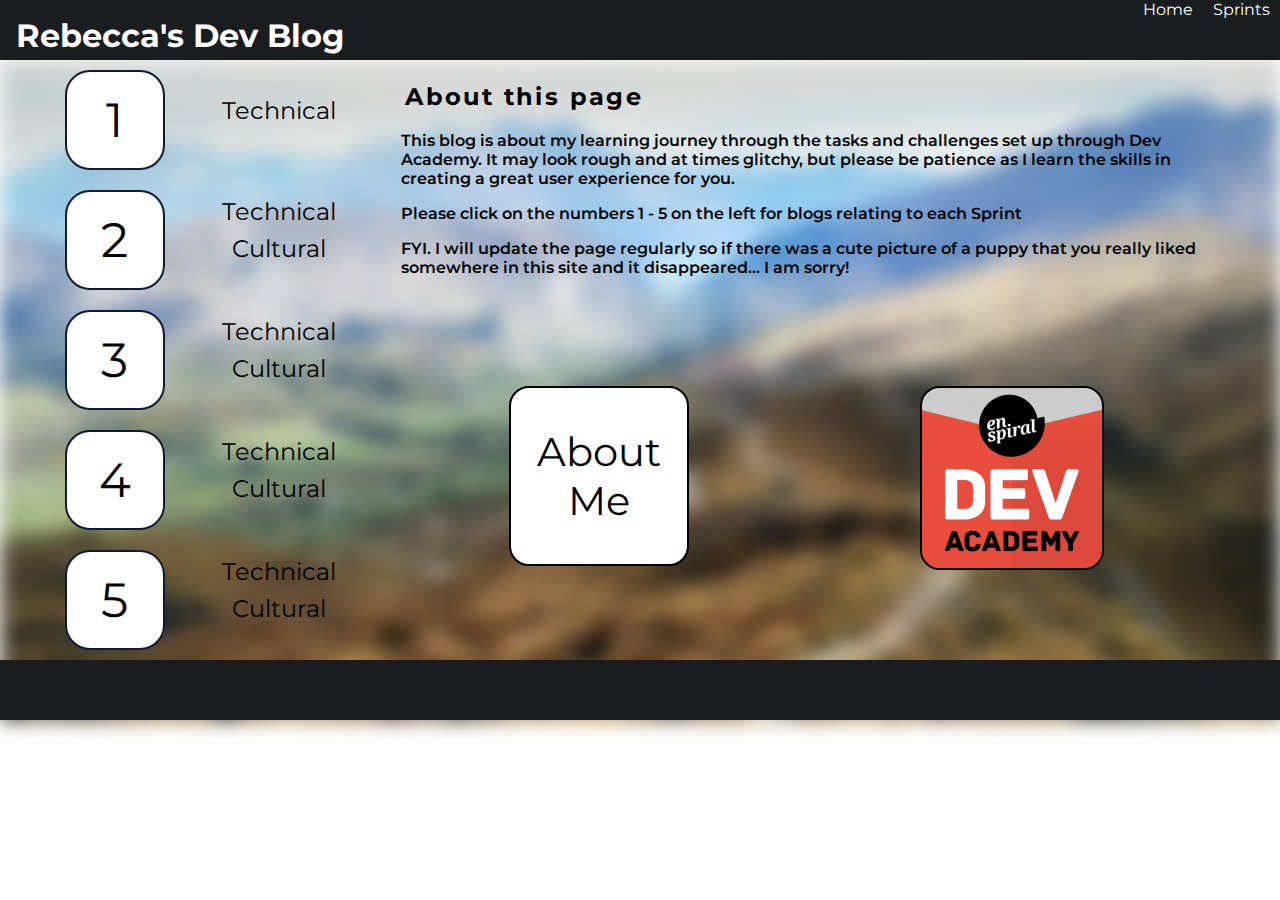
<file: index.html>
<!DOCTYPE html>
    <html lang="en">
<head>
    <link rel="stylesheet" type="text/css" href="styles/main.css">
    <link href="https://fonts.googleapis.com/css?family=Montserrat:300,400" rel="stylesheet">
    <title>My blog</title>
</head>
<body>
    
    <header class="homepage header-image"> 
        <h1 class="heading-title">Rebecca's Dev Blog</h1>
        <nav>
            <ul>
                <li><a href="index.html">Home</a></li>
                <li><a href="sprintpage.html">Sprints</a></li>
            </ul>
        </nav>
    </header>
    <div class="homepage-background"></div> 
    <aside>
            <div class="sprintpage-sprints">
                <div class="sprint-box">1</div>
                <div>
                    <ul class="sprint-list">
                        <li><a target="blank" href="sprint1-technical.html">Technical</a></li>
                    </ul>
                </div>
            </div>
            <div class="sprintpage-sprints">
                <div class="sprint-box">2</div>
                <div>
                    <ul class="sprint-list">
                        <li><a target="blank" href="sprint2-technical.html">Technical</a></li>
                        <li><a target="blank" href="sprint2-cultural.html">Cultural</a></li>
                    </ul>
                </div>
            </div>
            <div class="sprintpage-sprints">
                <div class="sprint-box">3</div>
                <div>
                    <ul class="sprint-list">
                        <li><a target="blank" href="sprint3-technical.html">Technical</a></li>
                        <li><a target="blank" href="sprint3-cultural.html">Cultural</a></li>
                    </ul>
                </div>
            </div>
            <div class="sprintpage-sprints">
                <div class="sprint-box">4</div>
                <div>
                    <ul class="sprint-list">
                        <li><a target="blank" href="sprint4-technical.html">Technical</a></li>
                        <li><a target="blank" href="sprint4-cultural.html">Cultural</a></li>
                    </ul>
                </div>
            </div> 
               
            <div class="sprintpage-sprints">
                <div class="sprint-box"> 5 </div>
                <div>
                    <ul class="sprint-list">
                        <li><a target="blank" href="sprint5-minesweeper.html">Technical</a></li>
                        <li><a target="blank" href="sprint5-cultural.html">Cultural</a></li>
                    </ul>
                </div>
            </div>
        </aside>

    <main>
        <div>
            <h2>About this page</h2>
            <p>
                This blog is about my learning journey through the tasks and challenges set up through <a target="blank" class="dev-link" href="https://devacademy.co.nz/">Dev Academy.</a> It may look rough and at times glitchy, but please be patience as I learn the skills in creating a great user experience for you.  
            </p>
            <p>
                Please click on the numbers 1 - 5 on the left for blogs relating to each Sprint
            </p>
            <p>
                FYI. I will update the page regularly so if there was a cute picture of a puppy that you really liked somewhere in this site and it disappeared... I am sorry!
            </p>
        </div>
    </main> 
    
    <div class="content">
        <div class="about-box box-links">
            <a href="about.html">About Me</a>
        </div>
        <div class="box-links"> 
            <a target="blank" href="https://devacademy.co.nz/">
                <img class="dev-box" src="images/EDA-square.png" alt="Dev Academy">
            </a>  
        </div>
    </div>

</body>
<footer>


</footer>
</html>
</file>
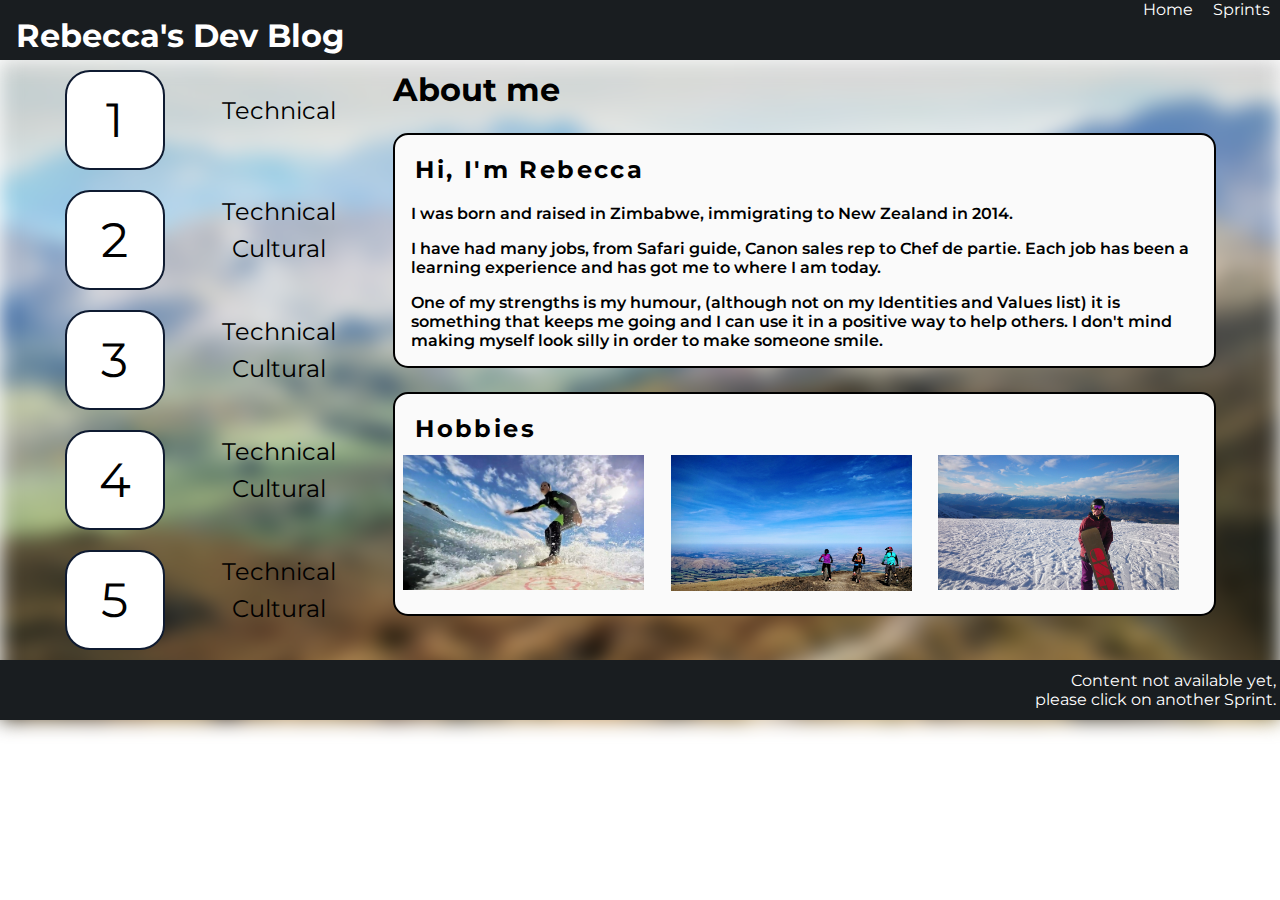
<file: about.html>
<!DOCTYPE html>
    <html lang="en">
<head>
    <link rel="stylesheet" type="text/css" href="styles/main.css">
    <link href="https://fonts.googleapis.com/css?family=Montserrat:300,400" rel="stylesheet">
    <title>My blog</title>
</head>
<body>
    
    <header class="aboutpage header-image"> 
        <h1 class="heading-title">Rebecca's Dev Blog</h1>
        <nav>
            <ul>
                <li><a href="index.html">Home</a></li>
                <li><a href="sprintpage.html">Sprints</a></li>
            </ul>
        </nav>
    </header>
    <div class="homepage-background"></div>

    <aside>
            <div class="sprintpage-sprints">
                <div class="sprint-box">1</div>
                <div>
                    <ul class="sprint-list">
                        <li><a target="blank" href="sprint1-technical.html">Technical</a></li>
                    </ul>
                </div>
            </div>
            <div class="sprintpage-sprints">
                <div class="sprint-box">2</div>
                <div>
                    <ul class="sprint-list">
                        <li><a target="blank" href="sprint2-technical.html">Technical</a></li>
                        <li><a target="blank" href="sprint2-cultural.html">Cultural</a></li>
                    </ul>
                </div>
            </div>
            <div class="sprintpage-sprints">
                <div class="sprint-box">3</div>
                <div>
                    <ul class="sprint-list">
                        <li><a target="blank" href="sprintpage.html">Technical</a></li>
                        <li><a target="blank" href="sprintpage.html">Cultural</a></li>
                    </ul>
                </div>
            </div>
            <div class="sprintpage-sprints">
                <div class="sprint-box">4</div>
                <div>
                    <ul class="sprint-list">
                        <li><a target="blank" href="sprintpage.html">Technical</a></li>
                        <li><a target="blank" href="sprintpage.html">Cultural</a></li>
                    </ul>
                </div>
            </div>    
                <div class="sprintpage-sprints">
                <div class="sprint-box">5 </div>
                <div>
                    <ul class="sprint-list">
                        <li><a target="blank" href="sprintpage.html">Technical</a></li>
                        <li><a target="blank" href="sprintpage.html">Cultural</a></li>
                    </ul>
                </div>
            </div>
        </aside>
        <main>
            <h1>About me</h1>
            <div class="topic">
                <h2>Hi, I'm Rebecca</h2>

                <p> I was born and raised in Zimbabwe, immigrating to New Zealand in 2014.</p>
                <p>I have had many jobs, from Safari guide, Canon sales rep to Chef de partie.  Each job has been a learning experience and has got me to where I am today.</p>
                <p>One of my strengths is my humour, (although not on my Identities and Values list) it is something that keeps me going and I can use it in a positive way to help others.  I don't mind making myself look silly in order to make someone smile.</p>
            </div>
            <div class="topic">
                <h2>Hobbies</h2>
                <div class="hobbies">
                    <div class="box1 overlay-container">
                        <img class="overlay-image" src="images/GOPR3959.MP4_snapshot_00.35_[2017.02.05_17.23.55]-01.jpg" alt="surfing">
                        <div class="overlay">
                            <div class="overlay-text">I love surfing. <br> Everytime I'm out in the waves it feels like a holiday.  </div>
                        </div>
                    </div>
                    <div class="box2 overlay-container">
                            <img class="overlay-image" src="images/IMG_20170304_162346_3.jpg" alt="Biking">
                            <div class="overlay">
                                <div class="overlay-text">Downhill mountainbiking is an adrenalin rush. <br> It requires mastering certain skills with perseverance and mental clarity.  </div>
                            </div>
                    </div>
                    <div class=" box3 overlay-container">
                            <img class="overlay-image" src="images/DSC_0031.JPG" alt="Snowboarding">
                            <div class="overlay">
                                <div class="overlay-text">I'm new to snow and snowboarding <br> but I enjoy learning the sport and having fun up there.  </div>
                            </div>
                            
                    </div>
            </div>
            </div>
            
            
        </main>
</body>
<footer class="sprint-footer">
    <p>Content not available yet, <br> please click on another Sprint.</p>
</footer>
</html>
</file>
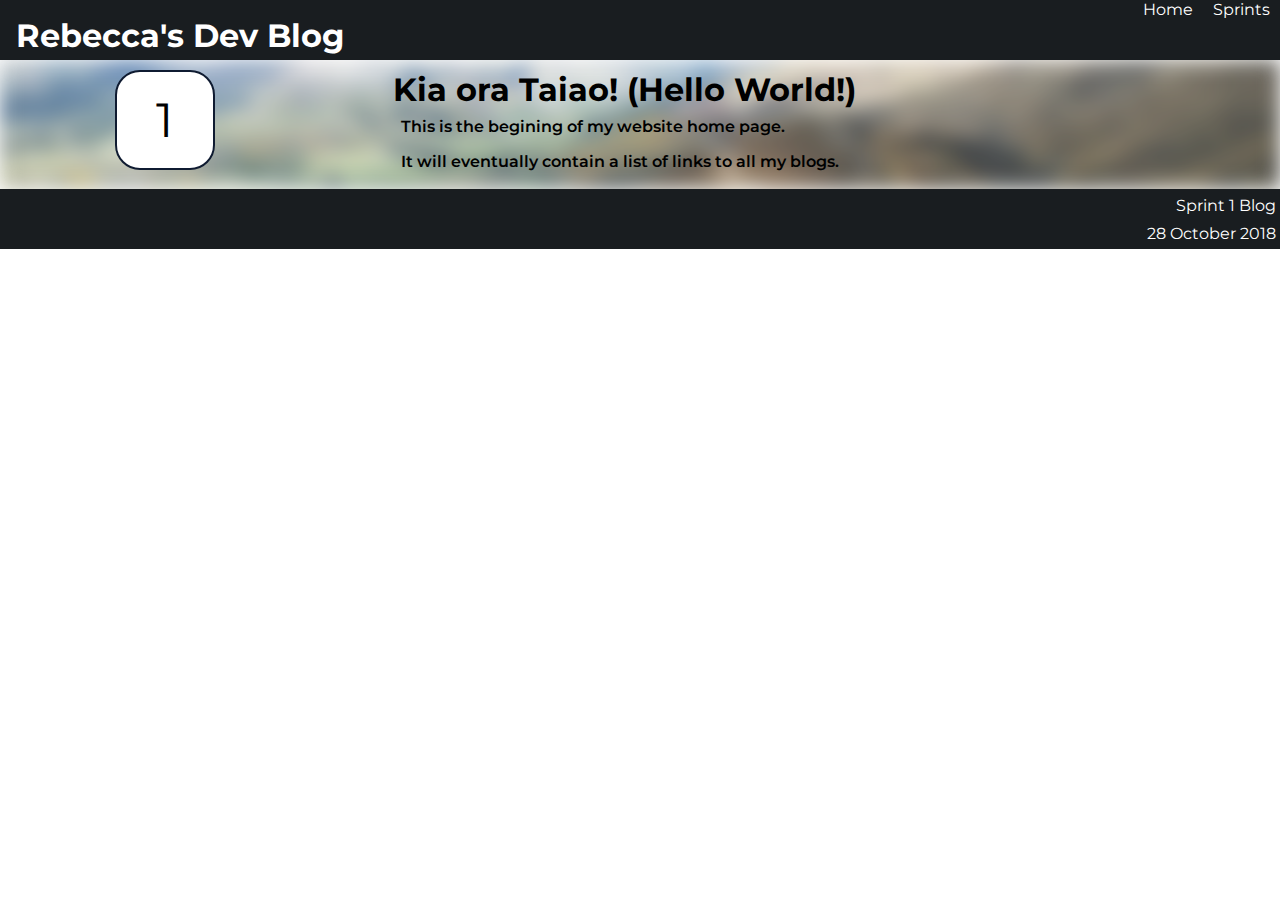
<file: sprint1-technical.html>
<!DOCTYPE html>
    <html lang="en">
<head>
    <link rel="stylesheet" type="text/css" href="styles/main.css">
    <link href="https://fonts.googleapis.com/css?family=Montserrat:300,400" rel="stylesheet">
    <title>My blog</title>
</head>
    <body>
        <header class ="homepage header-image"> 
            <h1 class="heading-title">Rebecca's Dev Blog</h1>
            <nav>
                <ul>
                    <li><a href="index.html">Home</a></li>
                    <li><a href="sprintpage.html">Sprints</a></li>
                </ul>
            </nav>
        </header>

        <div class="sprint-background"></div>

        <aside>
                <div class="sprint-box box-1"> <a target="blank" href="sprint1-technical.html">1</a> </div>
        </aside>

        <main>    
            
                <h1>Kia ora Taiao! (Hello World!)</h1> 
                <p> This is the begining of my website home page.</p>
                <p> It will eventually contain a list of links to all my blogs. </p>

        </main>
    
    <!-- this is a comment. -->

</body>
<footer class="sprint-footer">
        <p>Sprint 1 Blog</p>
        <p>28 October 2018 </p>
</footer>
</html>
</file>
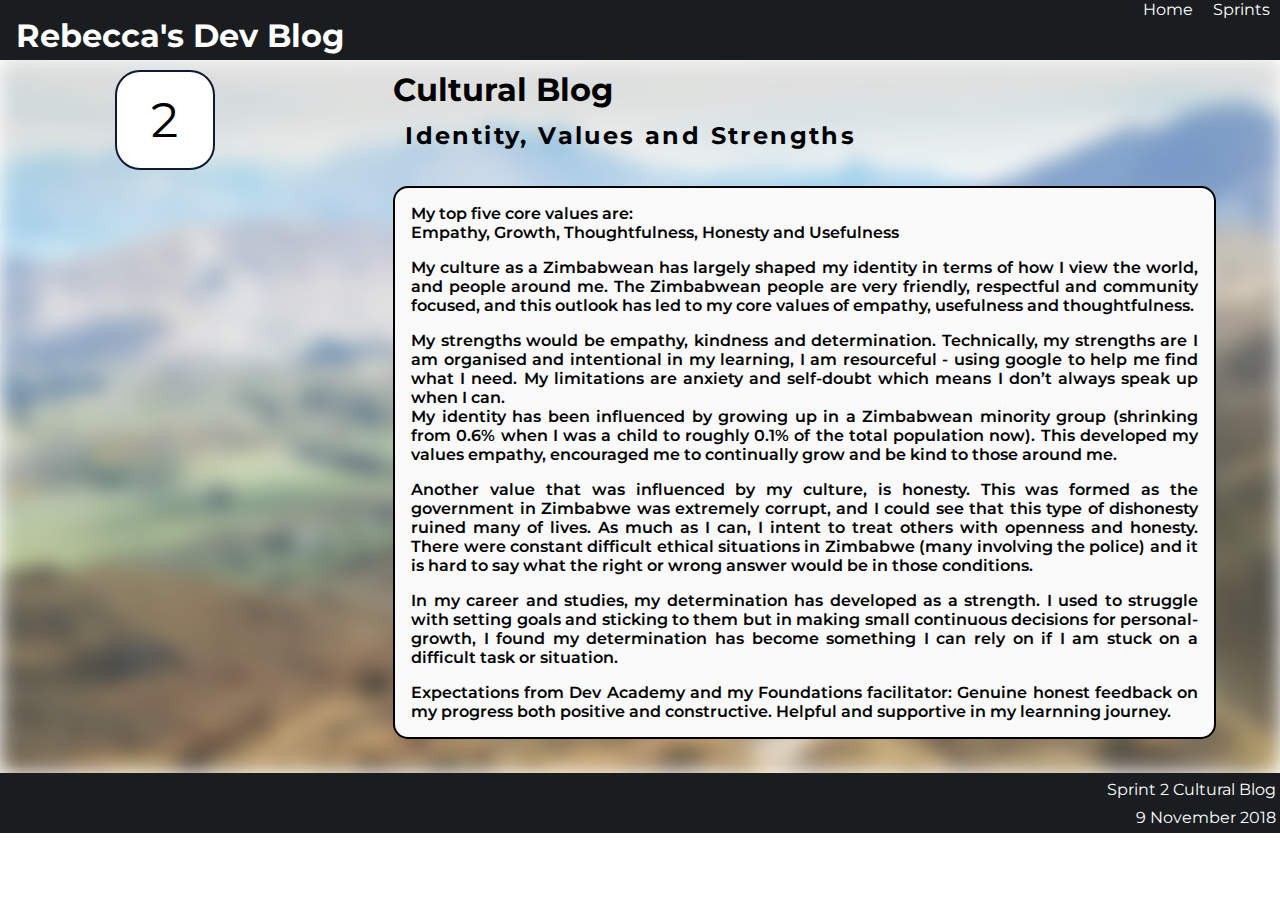
<file: sprint2-cultural.html>
<!DOCTYPE html>
    <html lang="en">
<head>
    <link rel="stylesheet" type="text/css" href="styles/main.css">
    <link href="https://fonts.googleapis.com/css?family=Montserrat:300,400" rel="stylesheet">
    <title>My blog</title>
</head>
<body>
    
    <header class="homepage header-image"> 
        <h1 class="heading-title">Rebecca's Dev Blog</h1>
        <nav>
            <ul>
                <li><a href="index.html">Home</a></li>
                <li><a href="sprintpage.html">Sprints</a></li>
            </ul>
        </nav>
    </header>
    <div class="sprint-background"></div> 
    <aside>
            <div class="sprint-box"> 2 </div>
    </aside>
    <main class="text-justify">
        <h1>Cultural Blog</h1>
        <h2>Identity, Values and Strengths</h2>
        <div class="topic">
            <p>My top five core values are:<br>
                Empathy, Growth, Thoughtfulness, Honesty and Usefulness</p>
            <p>
                My culture as a Zimbabwean has largely shaped my identity in terms of how I view the world, and people around me.  The Zimbabwean people are very friendly, respectful and community focused, and this outlook has led to my core values of empathy, usefulness and thoughtfulness.</p>
            <p> My strengths would be empathy, kindness and determination. Technically, my strengths are I am organised and intentional in my learning, I am resourceful - using     google to help me find what I need.  My limitations are anxiety and self-doubt which means I don’t always speak up when I can.<br> 
                My identity has been influenced by growing up in a Zimbabwean minority group (shrinking from 0.6% when I was a child to roughly 0.1% of the total population now).  This developed my values empathy, encouraged me to continually grow and be kind to those around me. </p>
            <p>
                Another value that was influenced by my culture, is honesty.  This was formed as the government in Zimbabwe was extremely corrupt, and I could see that this type of dishonesty ruined many of lives.  As much as I can, I intent to treat others with openness and honesty.  There were constant difficult ethical situations in Zimbabwe (many involving the police) and it is hard to say what the right or wrong answer would be in those conditions. </p>
            <p>
                In my career and studies, my determination has developed as a strength.  I used to struggle with setting goals and sticking to them but in making small continuous decisions for personal-growth, I found my determination has become something I can rely on if I am stuck on a difficult task or situation. </p>
            <p>
                Expectations from Dev Academy and my Foundations facilitator: Genuine honest feedback on my progress both positive and constructive.  Helpful and supportive in my learnning journey.</p>
        </div>
    </main>

</body>
<footer class="sprint-footer">
        <p>Sprint 2 Cultural Blog</p>
        <p>9 November 2018 </p>
</footer>
</html>
</file>
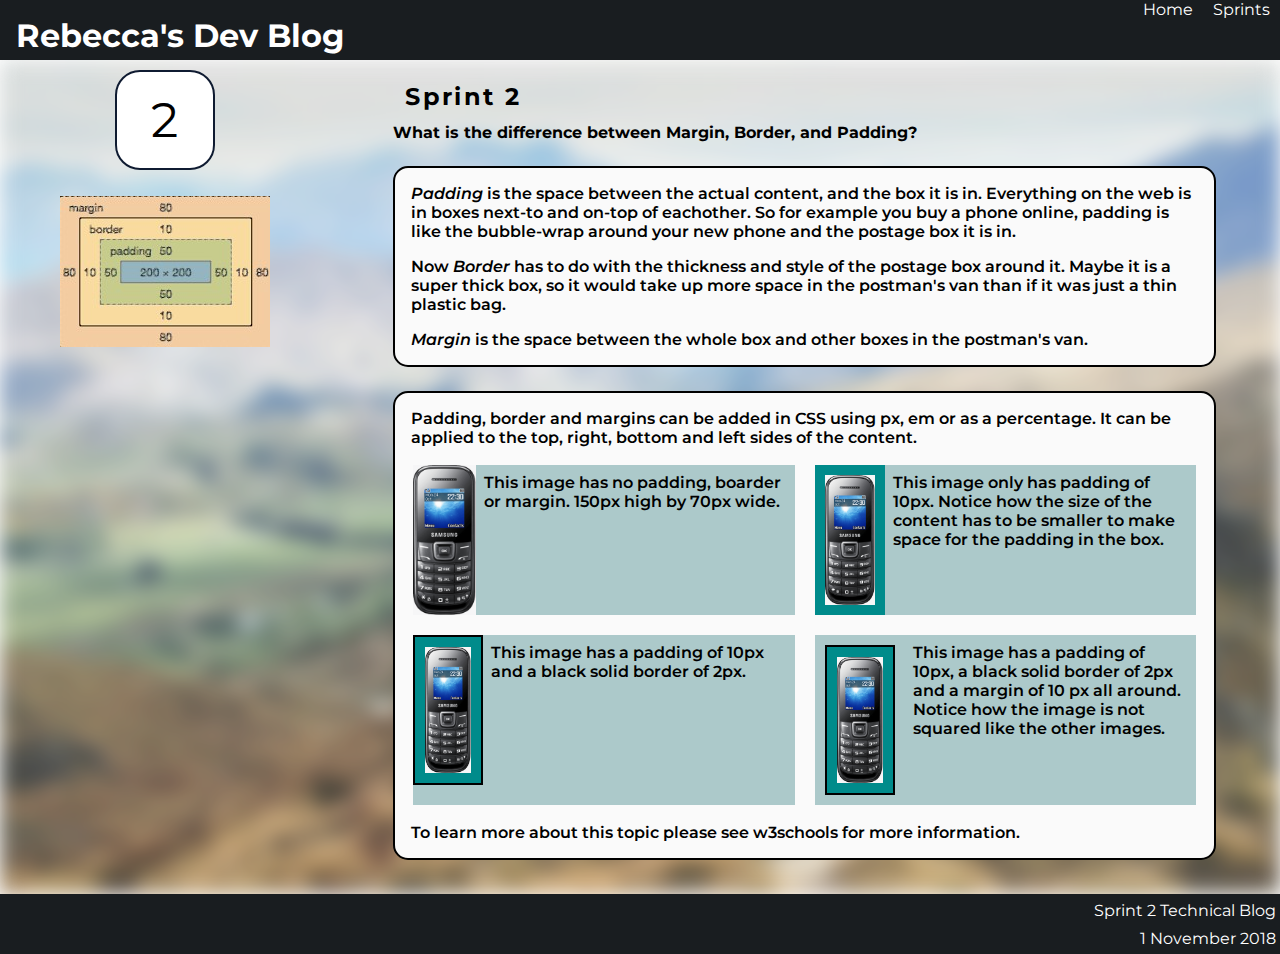
<file: sprint2-technical.html>
<!DOCTYPE html>
    <html lang="en">
<head>
    <link rel="stylesheet" type="text/css" href="styles/main.css">
    <link href="https://fonts.googleapis.com/css?family=Montserrat:300,400" rel="stylesheet">
    <title>My blog</title>
</head>
<body>
    
    <header class="homepage header-image"> 
        <h1 class="heading-title">Rebecca's Dev Blog</h1>
        <nav>
            <ul>
                <li><a href="index.html">Home</a></li>
                <li><a href="sprintpage.html">Sprints</a></li>
            </ul>
        </nav>
    </header>

    <div class="sprint-background"></div>

    <aside>
            <div class="sprint-box "> <a target="blank" href="sprint2-technical.html">2</a> </div>
            <div class="topic-image">
                <img class="margin-img" src="images/margin.jpg" alt="Margin, border, padding image">
            </div>
    </aside>

    <main>
        <h2>Sprint 2</h2>
        <h4>What is the difference between Margin, Border, and Padding?</h4>
    
        <div class="topic">
            <p>
                <i>Padding</i> is the space between the actual content, and the box it is in.  Everything on the web is in boxes next-to and on-top of eachother. So for example you buy a phone online, padding is like the bubble-wrap around your new phone and the postage box it is in.  
            </p>
            <p>
                Now <i>Border</i> has to do with the thickness and style of the postage box around it.  Maybe it is a super thick box, so it would take up more space in the postman's van than if it was just a thin plastic bag.
            </p>
            <p>
                <i>Margin</i> is the space between the whole box and other boxes in the postman's van.
            </p>
        </div>

        <div class="topic">
            <p>
                Padding, border and margins can be added in CSS using px, em or as a percentage.  It can be applied to the top, right, bottom and left sides of the content. 
            </p>
            
            <div class="topic-padding">
                <div class="padding-example">
                    <img class="phone-pic phone-content" src="images/phone.PNG" alt="phone">
                    <p>
                        This image has no padding, boarder or margin.  150px high by 70px wide.
                    </p>
                </div>
                <div class="padding-example">
                    <img class=" phone-pic phone-padding" src="images/phone.PNG" alt="Padding on phone">
                    <p>
                        This image only has padding of 10px. Notice how the size of the content has to be smaller to make space for the padding in the box.
                    </p>
                </div>
            </div>

            <div class="topic-padding">
                <div class="padding-example">
                    <img class="phone-pic phone-border" src="images/phone.PNG" alt="Border on phone">
                    <p>
                        This image has a padding of 10px and a black solid border of 2px. 
                    </p>
                </div> 

                <div class="padding-example">   
                    <img class="phone-pic phone-margin" src="images/phone.PNG" alt="Margin on phone">
                    <p>
                        This image has a padding of 10px, a black solid border of 2px and a margin of 10 px all around. Notice how the image is not squared like the other images.
                    </p>
                </div>
            </div>

            <p>
                To learn more about this topic please see <a target="blank" class="w3schoolslink" href="https://www.w3schools.com/css/css_boxmodel.asp">w3schools</a> for more information.
            </p>
        </div>

        </main> 
    </body>

    <footer class="sprint-footer">
        <p>Sprint 2 Technical Blog</p>
        <p>1 November 2018 </p>
    </footer>
</html>
</file>
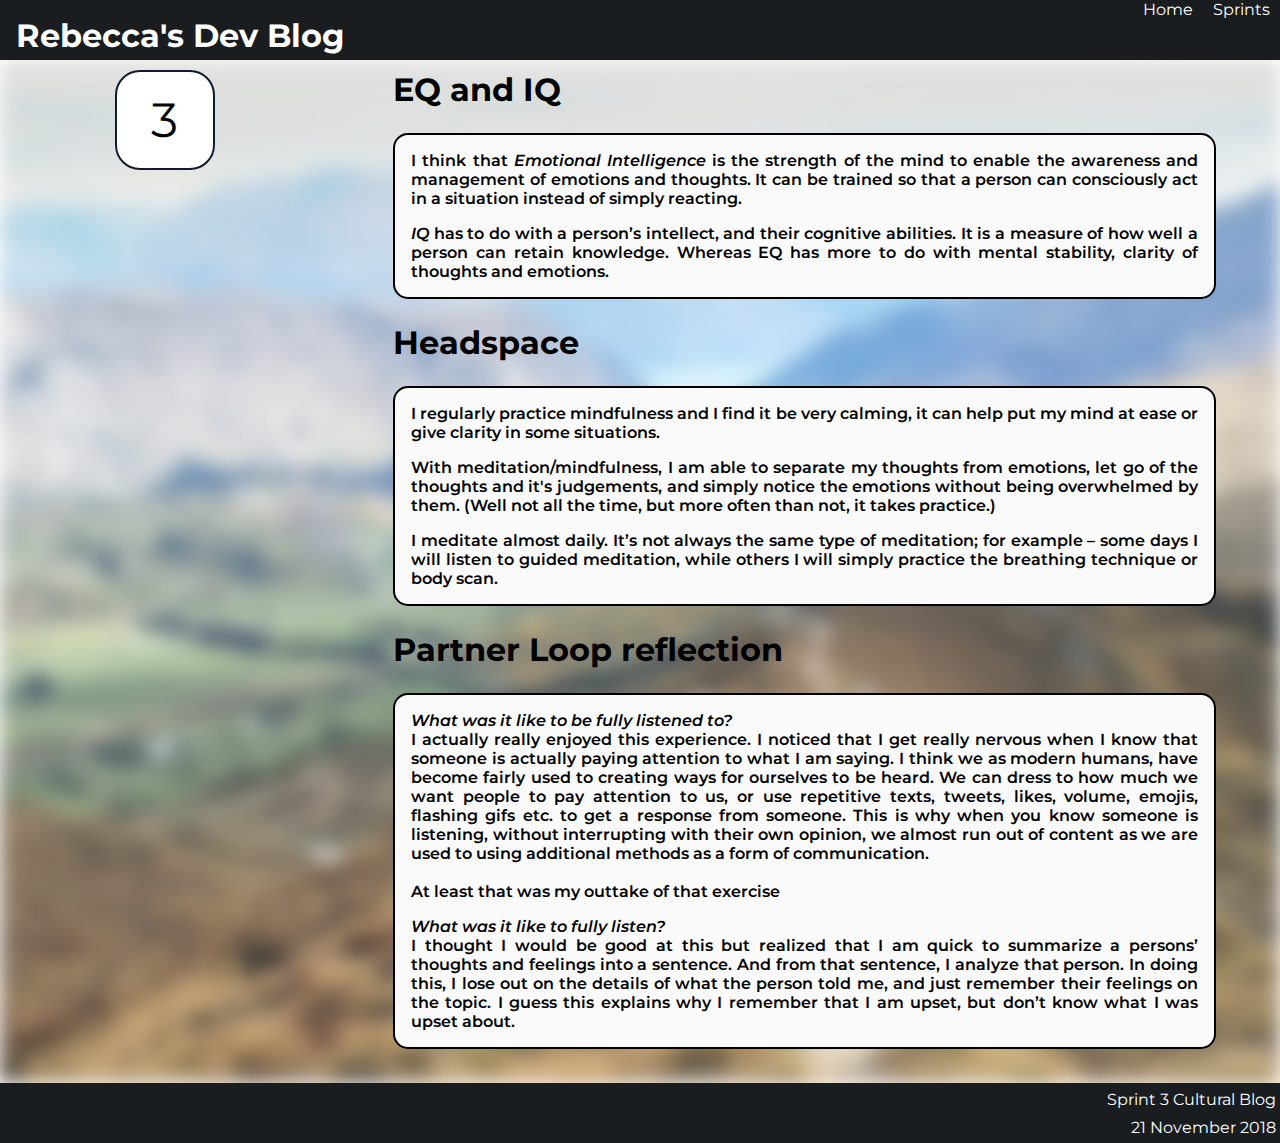
<file: sprint3-cultural.html>
<!DOCTYPE html>
    <html lang="en">
<head>
    <link rel="stylesheet" type="text/css" href="styles/main.css">
    <link href="https://fonts.googleapis.com/css?family=Montserrat:300,400" rel="stylesheet">
    <title>My blog</title>
</head>
<body>
    
    <header class="homepage header-image"> 
        <h1 class="heading-title">Rebecca's Dev Blog</h1>
        <nav>
            <ul>
                <li><a href="index.html">Home</a></li>
                <li><a href="sprintpage.html">Sprints</a></li>
            </ul>
        </nav>
    </header>

    <div class="sprint-background"></div>

    <aside>
        <div class="sprint-box "> 3</div>   
    </aside>

    <main>
        <div>
            <h1>EQ and IQ</h1>
            <div class="topic text-justify">
                <p>
                    I think that <i>Emotional Intelligence</i> is the strength of the mind to enable the awareness and management of emotions and thoughts.  It can be trained so that a person can consciously act in a situation instead of simply reacting. 
                </p>
                <p>
                    <i>IQ</i> has to do with a person’s intellect, and their cognitive abilities.  It is a measure of how well a person can retain knowledge.  Whereas EQ has more to do with mental stability, clarity of thoughts and emotions.  
                </p>
            </div>
        
            <h1>Headspace</h1>
            <div class="topic text-justify">
                <p>
                    I regularly practice mindfulness and I find it be very calming, it can help put my mind at ease or give clarity in some situations. 
                </p>
                <p>
                    With meditation/mindfulness, I am able to separate my thoughts from emotions, let go of the thoughts and it's judgements, and simply notice the emotions without being overwhelmed by them. (Well not all the time, but more often than not, it takes practice.) 
                </p>
                <p>
                    I meditate almost daily.  It’s not always the same type of meditation; for example – some days I will listen to guided meditation, while others I will simply practice the breathing technique or body scan.
                </p>
            </div>

            <h1>Partner Loop reflection</h1>
            <div class="topic text-justify">
                <p>
                    <i>What was it like to be fully listened to?</i> 
                    <br>I actually really enjoyed this experience. I noticed that I get really nervous when I know that someone is actually paying attention to what I am saying. I think we as modern humans, have become fairly used to creating ways for ourselves to be heard.  We can dress to how much we want people to pay attention to us, or use repetitive texts, tweets, likes, volume, emojis, flashing gifs etc. to get a response from someone. This is why when you know someone is listening, without interrupting with their own opinion, we almost run out of content as we are used to using additional methods as a form of communication.  
                    <br>
                    <br>At least that was my outtake of that exercise 
                </p>
                <p>
                    <i>What was it like to fully listen?</i> 
                    <br> I thought I would be good at this but realized that I am quick to summarize a persons’ thoughts and feelings into a sentence. And from that sentence, I analyze that person.  In doing this, I lose out on the details of what the person told me, and just remember their feelings on the topic.  I guess this explains why I remember that I am upset, but don’t know what I was upset about.  
                </p>
            </div>  
        </div>
    </main>

</body>

<footer class="sprint-footer">
    <p>Sprint 3 Cultural Blog</p>
    <p>21 November 2018 </p>
</footer>

</html>
</file>
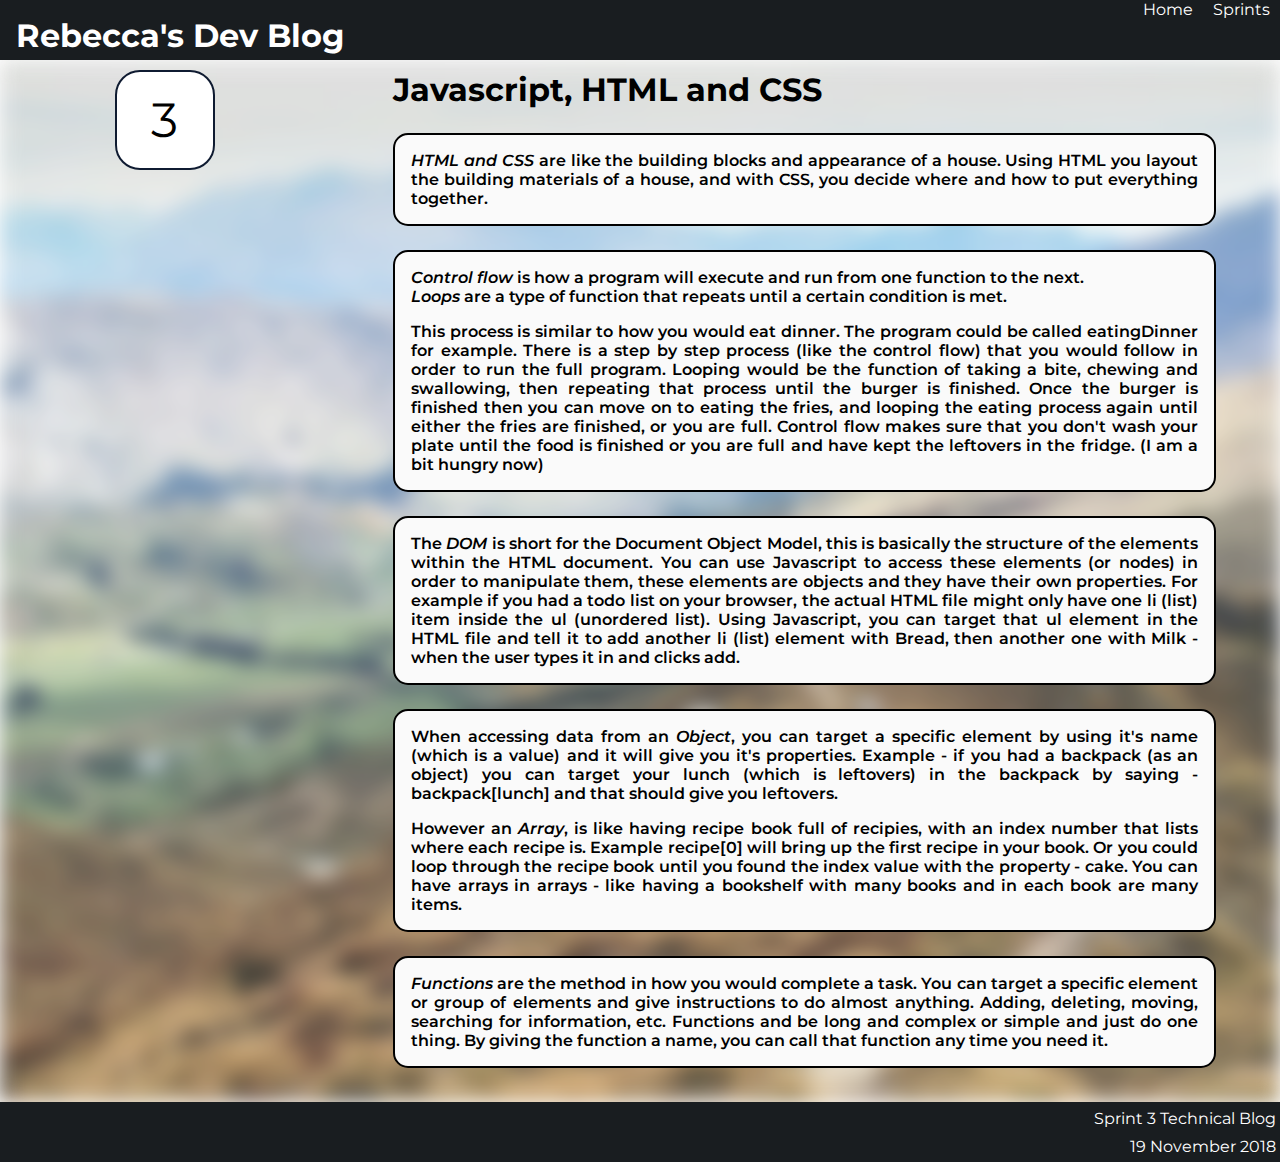
<file: sprint3-technical.html>
<!DOCTYPE html>
    <html lang="en">
<head>
    <link rel="stylesheet" type="text/css" href="styles/main.css">
    <link href="https://fonts.googleapis.com/css?family=Montserrat:300,400" rel="stylesheet">
    <title>My blog</title>
</head>
<body>
    
    <header class="homepage header-image"> 
        <h1 class="heading-title">Rebecca's Dev Blog</h1>
        <nav>
            <ul>
                <li><a href="index.html">Home</a></li>
                <li><a href="sprintpage.html">Sprints</a></li>
            </ul>
        </nav>
    </header>
    
    <div class="sprint-background"></div>
    
    <aside>
        <div class="sprint-box "> 3</div>
    </aside>
    <main>
        <div>
            <h1>Javascript, HTML and CSS</h1>
    
            <div class="topic text-justify">
                <p>
                    <i>HTML and CSS</i> are like the building blocks and appearance of a house.  Using HTML you layout the building materials of a house, and with CSS, you decide where and how to put everything together.
                </p>
            </div>
            <div class="topic text-justify">
                <p>
                    <i>Control flow</i> is how a program will execute and run from one function to the next. 
                    <br> 
                    <i>Loops</i> are a type of function that repeats until a certain condition is met. 
                </p>
                <p>
                    This process is similar to how you would eat dinner.  The program could be called eatingDinner for example.  There is a step by step process (like the control flow) that you would follow in order to run the full program.  Looping would be the function of taking a bite, chewing and swallowing, then repeating that process until the burger is finished.  Once the burger is finished then you can move on to eating the fries, and looping the eating process again until either the fries are finished, or you are full.  Control flow makes sure that you don't wash your plate until the food is finished or you are full and have kept the leftovers in the fridge. (I am a bit hungry now) 
                </p>
            </div>
            <div class="topic text-justify">
                <p>
                    The <i>DOM</i> is short for the Document Object Model, this is basically the structure of the elements within the HTML document.  You can use Javascript to access these elements (or nodes) in order to manipulate them, these elements are objects and they have their own properties. For example if you had a todo list on your browser, the actual HTML file might only have one li (list) item inside the ul (unordered list).  Using Javascript, you can target that ul element in the HTML file and tell it to add another li (list) element with Bread, then another one with Milk - when the user types it in and clicks add. 
                </p>
            </div>
            <div class="topic text-justify">
                <p>
                    When accessing data from an <i>Object</i>, you can target a specific element by using it's name (which is a value) and it will give you it's properties.  Example - if you had a backpack (as an object) you can target your lunch (which is leftovers) in the backpack by saying - backpack[lunch] and that should give you leftovers.
                </p>
                <p>
                    However an <i>Array</i>, is like having recipe book full of recipies, with an index number that lists where each recipe is. Example recipe[0] will bring up the first recipe in your book. Or you could loop through the recipe book until you found the index value with the property - cake. You can have arrays in arrays - like having a bookshelf with many books and in each book are many items.  
                </p>
            </div>

            <div class="topic text-justify">
                <p>
                    <i>Functions</i> are the method in how you would complete a task.  You can target a specific element or group of elements and give instructions to do almost anything.  Adding, deleting, moving, searching for information, etc. Functions and be long and complex or simple and just do one thing.  By giving the function a name, you can call that function any time you need it. 
                </p>
            </div>

        </div>
    </main>
</body>

<footer class="sprint-footer">
    <p>Sprint 3 Technical Blog</p>
    <p>19 November 2018 </p>
</footer>
</html>
</file>
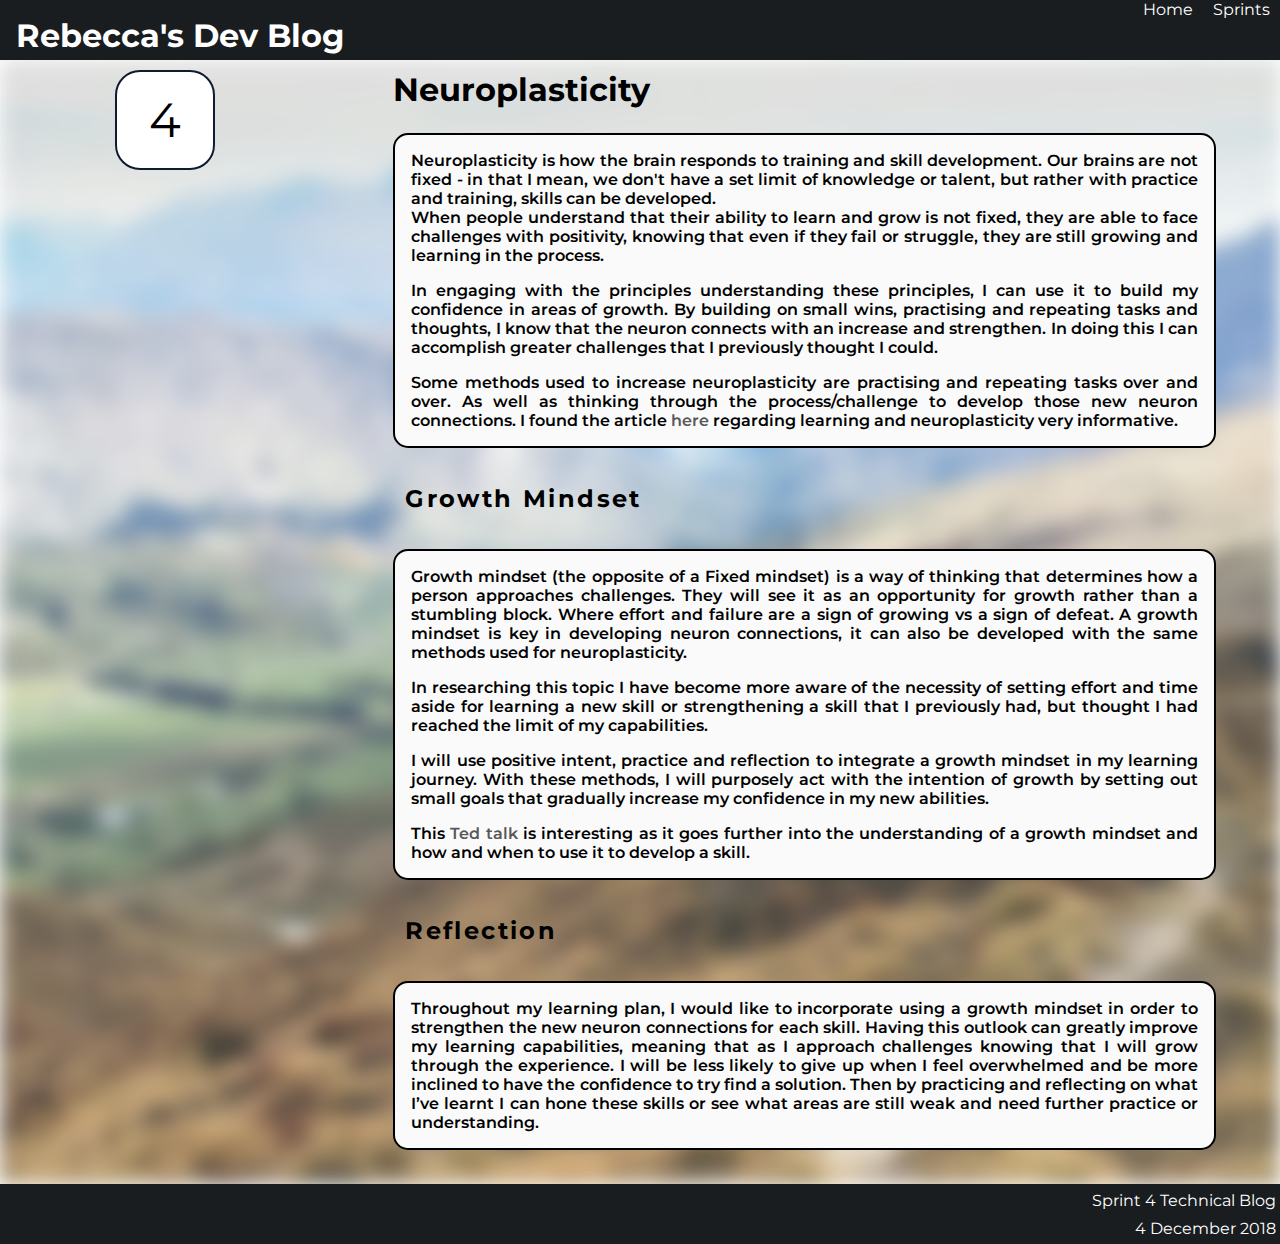
<file: sprint4-cultural.html>
<!DOCTYPE html>
<html lang="en">

<head>
  <link rel="stylesheet" type="text/css" href="styles/main.css">
  <link href="https://fonts.googleapis.com/css?family=Montserrat:300,400" rel="stylesheet">
  <title>My blog</title>
</head>

<body> 
  <header class="homepage header-image"> 
    <h1 class="heading-title">Rebecca's Dev Blog</h1>
    <nav>
      <ul>
        <li><a href="index.html">Home</a></li>
        <li><a href="sprintpage.html">Sprints</a></li>
      </ul>
    </nav>
  </header>

  <div class="sprint-background"></div>

  <aside>
    <div class="sprint-box"> 4</div>     
  </aside>
  
  <main>
    <h1>Neuroplasticity </h1>

    <div class="topic text-justify">
      <p>
        Neuroplasticity is how the brain responds to training and skill development.  Our brains are not fixed - in that I mean, we don't have a set limit of knowledge or talent, but rather with practice and training, skills can be developed.
        <br>
        When people understand that their ability to learn and grow is not fixed, they are able to face challenges with positivity, knowing that even if they fail or struggle, they are still growing and learning in the process.
      </p>
      <p>
        In engaging with the principles understanding these principles, I can use it to build my confidence in areas of growth.  By building on small wins, practising and repeating tasks and thoughts, I know that the neuron connects with an increase and strengthen.  In doing this I can accomplish greater challenges that I previously thought I could.
      </p>
      <p>
        Some methods used to increase neuroplasticity are practising and repeating tasks over and over.  As well as thinking through the process/challenge to develop those new neuron connections.  I found the article <a class="references" target="blank" href="https://positivepsychologyprogram.com/neuroplasticity/#learning-neuroplasticity">here</a> regarding learning and neuroplasticity very informative.
      </p>
    
    </div>

    <h2>Growth Mindset</h2>

    <div class="topic text-justify"> 
      <p>
        Growth mindset (the opposite of a Fixed mindset) is a way of thinking that determines how a person approaches challenges.  They will see it as an opportunity for growth rather than a stumbling block.  Where effort and failure are a sign of growing vs a sign of defeat.  A growth mindset is key in developing neuron connections, it can also be developed with the same methods used for neuroplasticity. 
      </p>
      <p>
        In researching this topic I have become more aware of the necessity of setting effort and time aside for learning a new skill or strengthening a skill that I previously had, but thought I had reached the limit of my capabilities. 
      </p>
      <p>
        I will use positive intent, practice and reflection to integrate a growth mindset in my learning journey.  With these methods, I will purposely act with the intention of growth by setting out small goals that gradually increase my confidence in my new abilities. 
      </p>
      <p>
        This <a class="references" target="blank" href="https://www.ted.com/talks/eduardo_briceno_how_to_get_better_at_the_things_you_care_about/footnotes">Ted talk</a> is interesting as it goes further into the understanding of a growth mindset and how and when to use it to develop a skill.
      </p>
    </div>

    <h2>Reflection</h2>

    <div class="topic text-justify">
      <p>
        Throughout my learning plan, I would like to incorporate using a growth mindset in order to strengthen the new neuron connections for each skill.  Having this outlook can greatly improve my learning capabilities, meaning that as I approach challenges knowing that I will grow through the experience.  I will be less likely to give up when I feel overwhelmed and be more inclined to have the confidence to try find a solution.  Then by practicing and reflecting on what I’ve learnt I can hone these skills or see what areas are still weak and need further practice or understanding. 
      </p>
    </div>

  </main>

</body>

<footer class="sprint-footer">
  <p>Sprint 4 Technical Blog</p>
  <p>4 December 2018 </p>
</footer>

</html>
</file>
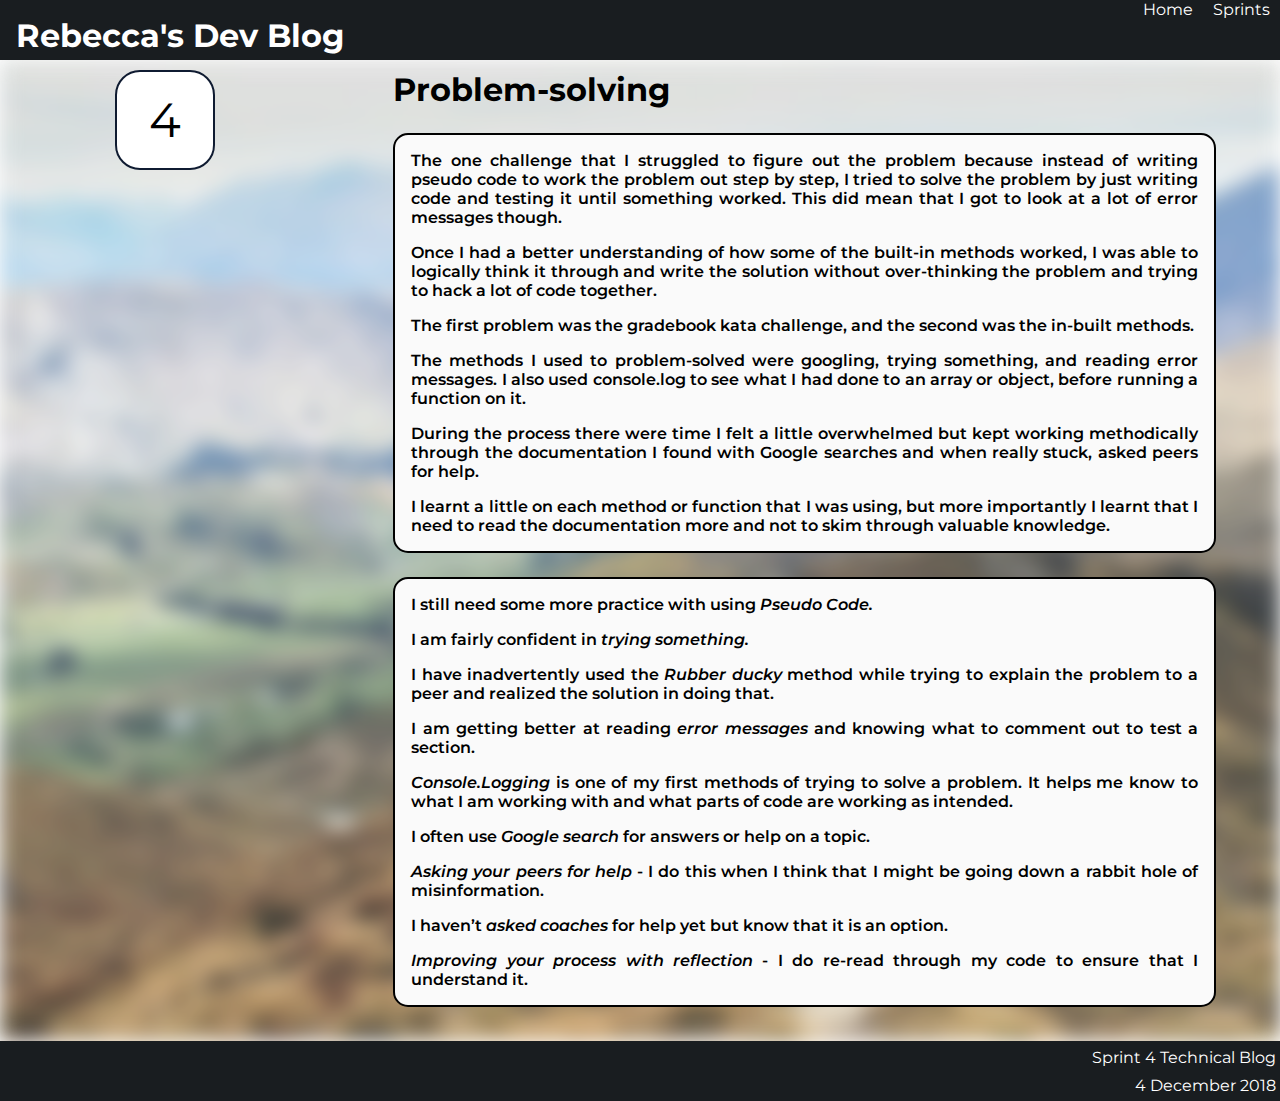
<file: sprint4-technical.html>
<!DOCTYPE html>
<html lang="en">

<head>
  <link rel="stylesheet" type="text/css" href="styles/main.css">
  <link href="https://fonts.googleapis.com/css?family=Montserrat:300,400" rel="stylesheet">
  <title>My blog</title>
</head>

<body> 
  <header class="homepage header-image"> 
    <h1 class="heading-title">Rebecca's Dev Blog</h1>
    <nav>
      <ul>
        <li><a href="index.html">Home</a></li>
        <li><a href="sprintpage.html">Sprints</a></li>
      </ul>
    </nav>
  </header>

  <div class="sprint-background"></div>

  <aside>
    <div class="sprint-box"> 4</div>     
  </aside>

  <main>
    <h1>Problem-solving </h1>

    <div class="topic text-justify">
      <p>
          The one challenge that I struggled to figure out the problem because instead of writing pseudo code to work the problem out step by step, I tried to solve the problem by just writing code and testing it until something worked.  This did mean that I got to look at a lot of error messages though.
      </p>
      <p>
        Once I had a better understanding of how some of the built-in methods worked, I was able to logically think it through and write the solution without over-thinking the problem and trying to hack a lot of code together.
      </p>
      <p>
        The first problem was the gradebook kata challenge, and the second was the in-built methods.
      </p>
      <p>
        The methods I used to problem-solved were googling, trying something, and reading error messages.  I also used console.log to see what I had done to an array or object, before running a function on it.
      </p>
      <p>
        During the process there were time I felt a little overwhelmed but kept working methodically through the documentation I found with Google searches and when really stuck, asked peers for help.
      </p>
      <p>
        I learnt a little on each method or function that I was using, but more importantly I learnt that I need to read the documentation more and not to skim through valuable knowledge.
      </p>
    </div>

    <div class="topic text-justify">
      <p>
        I still need some more practice with using <i>Pseudo Code.</i> 
      </p>
      <p>
        I am fairly confident in <i>trying something.</i>
      </p>
      <p>
        I have inadvertently used the <i>Rubber ducky</i>  method while trying to explain the problem to a peer and realized the solution in doing that.
      </p>
      <p>
        I am getting better at reading <i>error messages</i> and knowing what to comment out to test a section.
      </p>
      <p>
        <i>Console.Logging</i> is one of my first methods of trying to solve a problem.  It helps me know to what I am working with and what parts of code are working as intended. 
      </p>
      <p>
        I often use <i>Google search</i> for answers or help on a topic.
      </p>
      <p>
        <i>Asking your peers for help</i> - I do this when I think that I might be going down a rabbit hole of misinformation.
      </p>
      <p>
        I haven’t <i>asked coaches</i> for help yet but know that it is an option.
      </p>
      <p>
        <i>Improving your process with reflection</i> - I do re-read through my code to ensure that I understand it.
      </p>
    </div>

  </main>

  </body>

  <footer class="sprint-footer">
    <p>Sprint 4 Technical Blog</p>
    <p>4 December 2018 </p>
  </footer>

  </html>
</file>
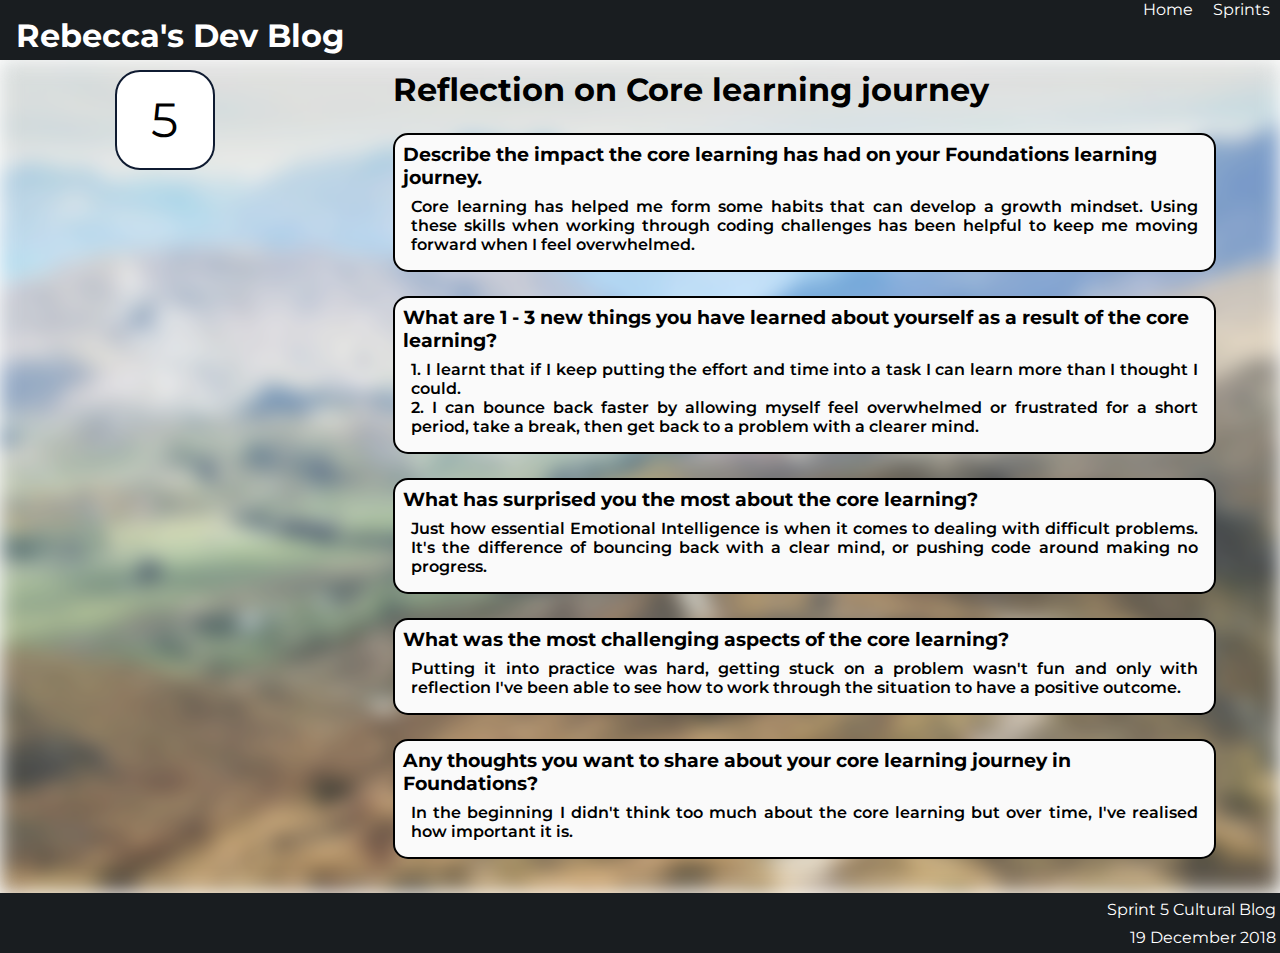
<file: sprint5-cultural.html>
<!DOCTYPE html>
<html lang="en">

<head>
  <link rel="stylesheet" type="text/css" href="styles/main.css">
  <link href="https://fonts.googleapis.com/css?family=Montserrat:300,400" rel="stylesheet">
  <title>My blog</title>
</head>

<body> 
  <header class="homepage header-image"> 
    <h1 class="heading-title">Rebecca's Dev Blog</h1>
    <nav>
      <ul>
        <li><a href="index.html">Home</a></li>
        <li><a href="sprintpage.html">Sprints</a></li>
      </ul>
    </nav>
  </header>

  <div class="sprint-background"></div>

  <aside>
    <div class="sprint-box"> 5</div>     
  </aside>

  <main>
    <h1>Reflection on Core learning journey </h1>
   
    <div class="topic text-justify">
      <h3>
      Describe the impact the core learning has had on your Foundations learning journey.
      </h3>
    <p>
      Core learning has helped me form some habits that can develop a growth mindset.  Using these skills when working through coding challenges has been helpful to keep me moving forward when I feel overwhelmed.
    </p>
    </div>

    <div class="topic text-justify">
      <h3>
        What are 1 - 3 new things you have learned about yourself as a result of the core learning?
      </h3>
      <p>
        1. I learnt that if I keep putting the effort and time into a task I can learn more than I thought I could.
        <br>
        2. I can bounce back faster by allowing myself feel overwhelmed or frustrated for a short period, take a break, then get back to a problem with a clearer mind.
      </p>
    </div>
    
    <div class="topic text-justify">
      <h3>
        What has surprised you the most about the core learning?  
      </h3>
      <p>
        Just how essential Emotional Intelligence is when it comes to dealing with difficult problems. It's the difference of bouncing back with a clear mind, or pushing code around making no progress.
      </p>
    </div>

    <div class="topic text-justify">
      <h3>
        What was the most challenging aspects of the core learning? 
      </h3>
      <p>
        Putting it into practice was hard, getting stuck on a problem wasn't fun and only with reflection I've been able to see how to work through the situation to have a positive outcome.    
      </p>
    </div>    

    <div class="topic text-justify">
      <h3>
        Any thoughts you want to share about your core learning journey in Foundations?
      </h3>
      <p>
        In the beginning I didn't think too much about the core learning but over time, I've realised how important it is.
      </p>
    </div>
  </main>

</body>

<footer class="sprint-footer">
  <p>Sprint 5 Cultural Blog</p>
  <p>19 December 2018 </p>
</footer>

</html>
</file>
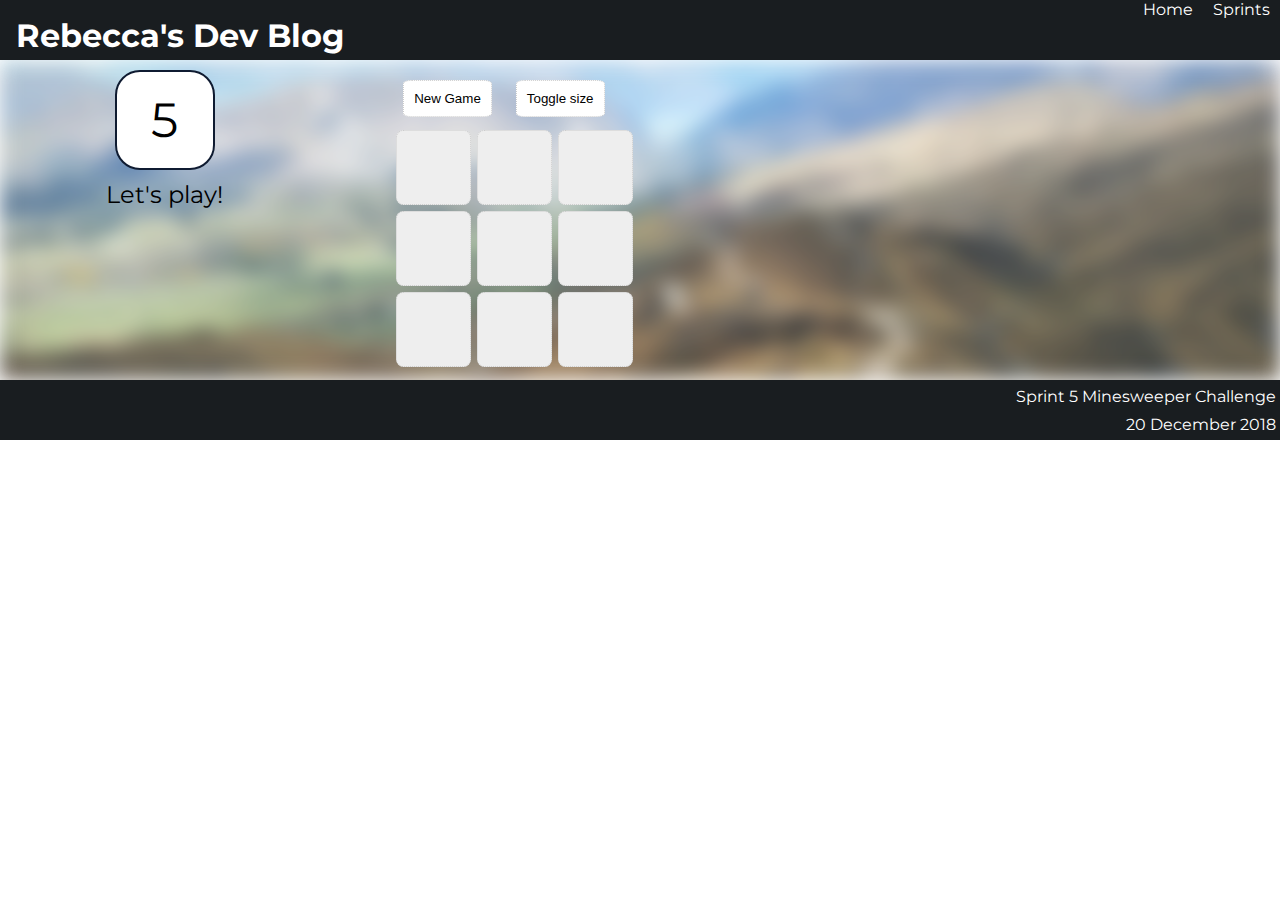
<file: sprint5-minesweeper.html>
<!DOCTYPE html>
<html lang="en">

<head>
  <link rel="stylesheet" type="text/css" href="styles/main.css">
  
  <link href="https://fonts.googleapis.com/css?family=Montserrat:300,400" rel="stylesheet">
  <title>My blog - Minesweeper challenge</title>
</head>

<body> 
  <header class="homepage header-image"> 
    <h1 class="heading-title">Rebecca's Dev Blog</h1>
    <nav>
      <ul>
        <li><a href="index.html">Home</a></li>
        <li><a href="sprintpage.html">Sprints</a></li>
      </ul>
    </nav>
  </header>

  <div class="sprint-background"></div>

  <aside>
    <div class="sprint-box"> 5</div> 
    <div id="message"></div>    
  </aside>

  <main>
    
    <div id="notes"></div>
    
    <div class="container">
      <button class="reset">New Game</button>
      <button class="toggle" onclick="toggleSize()">Toggle size</button>
    </div>
    <div class="board"></div>

    <script src="lib/tests.js"></script>
    <script src="lib/lib.js"></script>
    <script src="minesweeper.js"></script>

  </main>
  
</body>

<footer class="sprint-footer">
  <p>Sprint 5 Minesweeper Challenge</p>
  <p>20 December 2018 </p>
</footer>

</html>
</file>
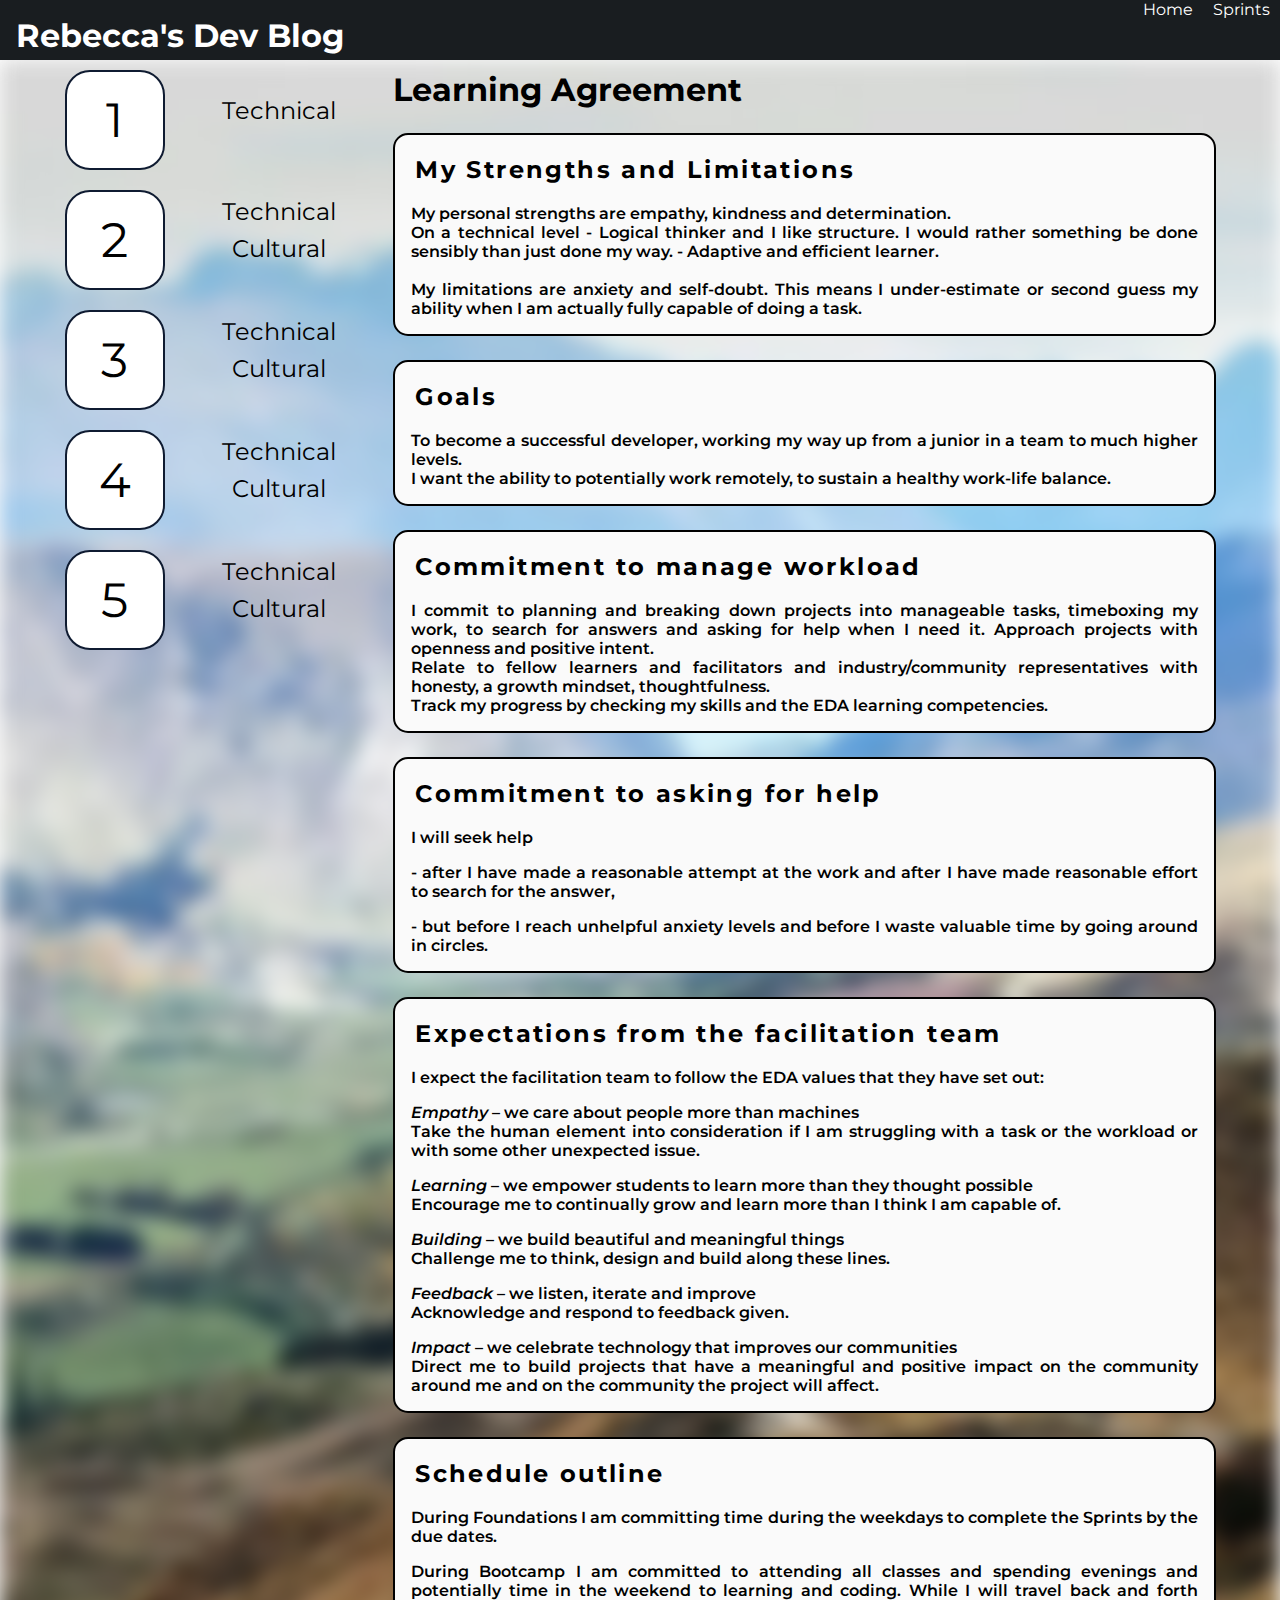
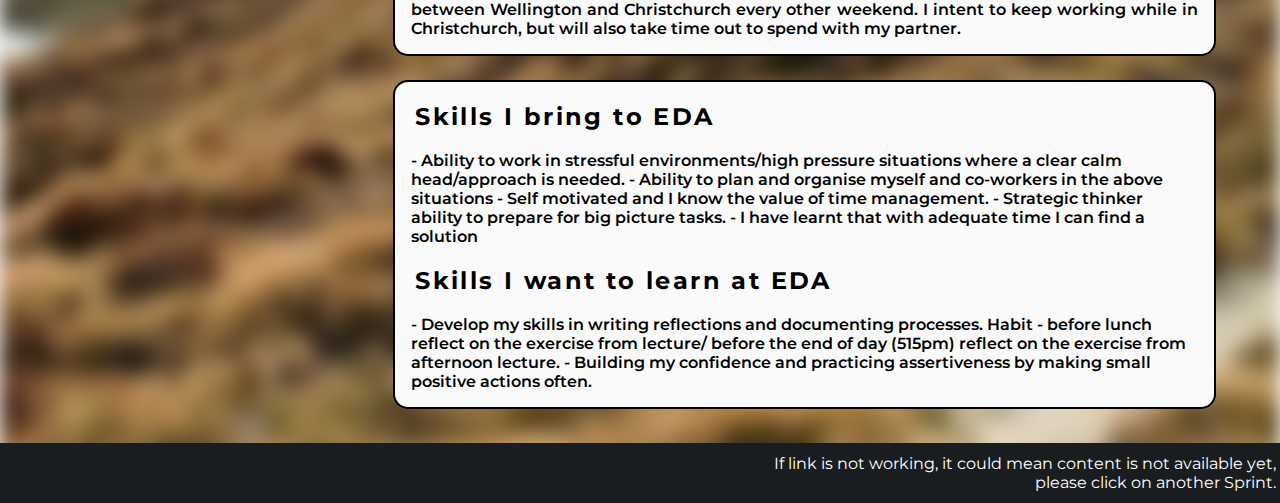
<file: sprintpage.html>
<!DOCTYPE html>
<html lang="en">

<head>
    <link rel="stylesheet" type="text/css" href="styles/main.css">
    <link href="https://fonts.googleapis.com/css?family=Montserrat:300,400" rel="stylesheet">
    <title>My blog</title>
</head>

<body>
    
    <header class="sprintpage header-image"> 
        <h1 class="heading-title">Rebecca's Dev Blog</h1>
        <nav>
            <ul>
                <li><a href="index.html">Home</a></li>
                <li><a href="sprintpage.html">Sprints</a></li>
            </ul>
        </nav>
    </header>
    <div class="homepage-background"></div>

    <aside class="sprintpage-page">        
        <div class="sprintpage-sprints">
            <div class="sprint-box">1</div>
            <div>
                <ul class="sprint-list">
                    <li><a href="sprint1-technical.html">Technical</a></li>
                </ul>
            </div>
        </div>
        <div class="sprintpage-sprints">
            <div class="sprint-box">2</div>
            <div>
                <ul class="sprint-list">
                    <li><a href="sprint2-technical.html">Technical</a></li>
                    <li><a href="sprint2-cultural.html">Cultural</a></li>
                </ul>
            </div>
        </div>
        <div class="sprintpage-sprints">
            <div class="sprint-box">3</div>
            <div>
                <ul class="sprint-list">
                    <li><a href="sprint3-technical.html">Technical</a></li>
                    <li><a href="sprint3-cultural.html">Cultural</a></li>
                </ul>
            </div>
        </div>

        <div class="sprintpage-sprints">
            <div class="sprint-box">4</div>
            <div>
                <ul class="sprint-list">
                    <li><a href="sprint4-technical.html">Technical</a></li>
                    <li><a href="sprint4-cultural.html">Cultural</a></li>
                </ul>
            </div>
        </div> 

        <div class="sprintpage-sprints">
            <div class="sprint-box">5 </div>
            <div>
                <ul class="sprint-list">
                    <li><a href="sprint5-minesweeper.html">Technical</a></li>
                    <li><a href="sprint5-cultural.html">Cultural</a></li>
                </ul>
            </div>
        </div>
    </aside>
    
    <main>
        <h1>Learning Agreement</h1>

        <div class="topic text-justify">
            <h2>My Strengths and Limitations</h2>
            <p> 
                My personal strengths are empathy, kindness and determination.  
                <br> 
                On a technical level
                - Logical thinker and I like structure. I would rather something be done sensibly than just done my way.
                - Adaptive and efficient learner.
                <br>
                <br>
                My limitations are anxiety and self-doubt.  This means I under-estimate or second guess my ability when I am actually fully capable of doing a task.
            </p>
        </div>

        <div class="topic text-justify">
            <h2> Goals</h2>
            <p>
                To become a successful developer, working my way up from a junior in a team to much higher levels.
                <br>
                I want the ability to potentially work remotely, to sustain a healthy work-life balance.
            </p>
        </div>
        
        <div class="topic text-justify">
            <h2>Commitment to manage workload</h2>
            <p> 
                I commit to planning and breaking down projects into manageable tasks, timeboxing my work, to search for answers and asking for help when I need it.  Approach projects with openness and positive intent. 
                <br>
                Relate to fellow learners and facilitators and industry/community representatives with honesty, a growth mindset, thoughtfulness. 
                <br>
                Track my progress by checking my skills and the EDA learning competencies.
            </p>
        </div>

        <div class="topic text-justify">
            <h2>Commitment to asking for help</h2>
            <p>I will seek help </p>
            <p>
                - after I have made a reasonable attempt at the work and after I have made reasonable effort to search for the answer, 
            </p>
            <p>
                - but before I reach unhelpful anxiety levels and before I waste valuable time by going around in circles.
            </p>
        </div>

        <div class="topic text-justify">
            <h2>Expectations from the facilitation team</h2>
            <p>
                I expect the facilitation team to follow the EDA values that they have set out:
            </p>
            <p>
                <i>Empathy</i> – we care about people more than machines 
                <br>
                Take the human element into consideration if I am struggling with a task or the workload or with some other unexpected issue.
            </p>
            <p>
                <i>Learning</i> – we empower students to learn more than they thought possible 
                <br>
                Encourage me to continually grow and learn more than I think I am capable of. 
            </p> 
            <p>
                <i>Building</i> – we build beautiful and meaningful things 
                <br>
                Challenge me to think, design and build along these lines.
            </p>
            <p>
                <i>Feedback</i> – we listen, iterate and improve 
                <br>
                Acknowledge and respond to feedback given.
            </p>
            <p>
                <i>Impact</i> – we celebrate technology that improves our communities 
                <br>
                Direct me to build projects that have a meaningful and positive impact on the community around me and on the community the project will affect.
            </p>              
        </div>
        <div class="topic text-justify">
            <h2>Schedule outline</h2>
            <p>
                During Foundations I am committing time during the weekdays to complete the Sprints by the due dates.
            </p>
            <p>
                During Bootcamp I am committed to attending all classes and spending evenings and potentially time in the weekend to learning and coding.  While I will travel back and forth between Wellington and Christchurch every other weekend.  I intent to keep working while in Christchurch, but will also take time out to spend with my partner. 
            </p>
        </div>

        <div class="topic">
            <h2>Skills I bring to EDA</h2>
            <p>
                - Ability to work in stressful environments/high pressure situations where a clear calm head/approach is needed.
                - Ability to plan and organise myself and co-workers in the above situations
                - Self motivated and I know the value of time management.
                - Strategic thinker ability to prepare for big picture tasks.
                - I have learnt that with adequate time I can find a solution
            </p>
            <h2>Skills I want to learn at EDA</h2>
            <p>
                - Develop my skills in writing reflections and documenting processes.
                Habit - before lunch reflect on the exercise from lecture/ before the end of day (515pm) reflect on the exercise from afternoon lecture.
                - Building my confidence and practicing assertiveness by making small positive actions often.  
            </p>
        </div>
    </main>
</body>
<footer class="sprint-footer">
    <p>
        If link is not working, it could mean content is not available yet, 
        <br> please click on another Sprint.
    </p>
</footer>
</html>
</file>
<file: styles/main.css>
* {
/* The width of an element will be the size of its border box,
   not its content box (which is the normal default). */
box-sizing: border-box;
margin: 0;
padding: 0;
border: 0;
}

body{
    display: grid;
    grid-template: "header header header header" 60px
        "aside . main ." auto
        "aside . content ." auto
        "footer footer  footer footer" 60px
        / 2fr 5% 5fr 5%;
    z-index: 9;
}

header{
    grid-area: header;
    display: flex;
    justify-content: space-between;
    background-color: #191d20;
    color: white;
}

ul{
    display: flex;
    justify-content: space-between;
}

aside{
    grid-area: aside;
}

main{
    grid-area: main;
}

.content{
    grid-area: content;
    display: flex;
    justify-content: space-around;
}

.box-links{
    width: 180px;
    height: 184px;
}

.sprint-box{
    width: 7em;
    height: 7em;
    margin: 10px auto;
    background-color:white;
    text-align: center;
    display: flex;
    flex-direction: column;
    justify-content: center;
    align-items: center;
    border-radius: 25px;
    border: 2px solid rgb(15, 27, 49);
    padding: 20px; 
    width: 100px;
    height: 100px; 
}

.sprint-list{
    display: flex;
    flex-direction: column;
    justify-content: space-evenly;
    align-items: center;
    text-align: center;
    padding: 10px; 
    width: 100px;
    height: 100px;
}

.sprintpage-sprints{
    display: flex;
}

.hobbies{
    display: grid;
    grid-template: "box1 box2 box3" auto
        / 2fr 2fr 2fr;
    z-index: 9;
    margin-bottom: 15px;
}

.box1{
    grid-area: box1;
}

.box2{
    grid-area: box2;
}

.box3{
    grid-area: box3;
}

.list-side{
    display: flex;
}

.padding-example{
    margin: 10px;
    background-color: rgb(172, 201, 202);
    width: 50%;
}

footer{
    grid-area: footer;
    background-color: #191d20;
}
/*----------typography----------*/
body{
    font-family: 'Montserrat', sans-serif;
    color: black;
}

header h1{
    padding: 0.5em;    
}

aside h1{
    text-align: center;
    margin: auto;
}

ul a{
    color: white;
    padding: 10px;
}

main h2{
    font-weight: 700;
    font-size: 1.5em;
    padding: 0.5em;
    letter-spacing: 0.1em;
}

main p{
    font-weight: 600;
    padding: 0.5em;
}

main{
    margin: 10px 0;
}

.text-justify p{
    text-align: justify;
    text-justify: inter-word;
}

.about-box{
    text-align: center;
    font-size: 2.5em;
    background-color: rgb(255, 255, 255);
    width: 7em;
    height: 7em;
    text-align: center;
    display: flex;
    flex-direction: column;
    justify-content: center;
    align-items: center;
    border-radius: 20px;
    border: 2px solid #000000;
    width: 180px;
    height: 180px; 
}

.about-box p{
    text-align: center;
 }

.dev-box{
    border-radius: 20px;
    border: 2px solid rgb(0, 0, 0);
}
ul{
    list-style-type: none;
}

a{
    color: black;
    text-decoration: none;
}

a:link {
    text-decoration: none;
}

a:visited {
    text-decoration: none;
}

a:hover {
    color:rgb(41, 115, 138);
}

a:active {
    color: rgb(41, 115, 138);
} 

.references{
    color: rgb(88, 88, 88);
    text-emphasis: bold;
}

.sprint-list a:hover{
    color:rgb(41, 115, 138);
}

.sprint-box{
    font-size: 3em;
}

.sprint-list a{
    color: #000000;
    font-size: 1.5em;
}

.sprint-footer p{
    padding: 2px;
}

.sprint-footer{
    padding: 2px;
    color: white;
    display: flex;
    flex-direction: column;
    justify-content: space-around;
    align-items: flex-end;
    text-align: right;
}

.about-footer{
    padding: 2px;
    color: white;
    display: flex;
    flex-direction: column;
    justify-content: space-around;
    align-items: flex-end;
}

.topic{
    background-color: rgb(250, 250, 250);
    align-items: center;
    border-radius: 15px;
    border: 2px solid #000000;
    margin: 1.5em 0em;
    padding: 0.5em;
}

.topic-padding{
    display: flex;
}

.padding-example{
    display: flex;
}

/*----------images------------*/
.homepage-background{
    grid-area: 2/1/6/6;
    background-image: url(images/background-landscape.JPG);
    filter: blur(10px);
    -webkit-filter: blur(10px);
    height: 100%;
    width: 100%;
    background-position: center;
    background-repeat: repeat;
    background-size: cover;
    z-index: -1;	
}

.sprint-background{
    grid-area: 2/1/2/5;
    background-image: url(images/background-landscape.JPG);
    filter: blur(10px);
    -webkit-filter: blur(10px);
    opacity: 0.8;
    height: 100%;
    width: 100%;
    background-position: center;
    background-repeat: no-repeat;
    background-size: cover;
    z-index: -1;
}

.phone-pic{
    height: 150px;
    width: 70px;
}
.topic-image{
    display: flex;
    justify-content: center;
    padding: 1em;
}

.phone-padding{
    padding: 10px;
    background-color: darkcyan;
}

.phone-border{
    padding: 10px;
    background-color: darkcyan;
    border: 2px solid black;
}

.phone-margin{
    padding: 10px;
    background-color: darkcyan;
    border: 2px solid black;
    margin: 10px;
}

.overlay-container{
    position: relative;
}
.overlay-image{
    display: block;
    width: 90%;
    height: auto;
}

.overlay-text{
    color: white;
    font-size: 15px;
    position: relative;
    top: 50%;
    left: 50%;
    -webkit-transform: translate(-50%, -50%);
    -ms-transform: translate(-50%, -50%);
    transform: translate(-50%, -50%);
    text-align: center;
}

.overlay-container:hover .overlay {
    opacity: 0.8;
  }

.overlay{
    position: absolute;
    top: 0;
    bottom: 0;
    left: 0;
    right: 0;
    height: 100%;
    width: 90%;
    opacity: 0;
    transition: .5s ease;
    background-color: #008CBA;
}

/* Minesweeper styling */
#message, #notes {
    display: flex;
    flex-direction: column;
    align-items: center;
  }
  
  #message {
    font-size: 1.5rem;
  }
  
  .board {
    display: flex;
    flex-wrap: wrap;
  }
  
  .board div {
    color: green;
    font-size: 2rem;
    width: 75px;
    height: 75px;
    border: 1px #ccc dotted;
    border-radius: 10%;
    background-color: white;
    margin: 3px;
    display: flex;
    align-items: center;
    justify-content: center;
  }
  
  .board div:hover {
    background-color: white;
  }
  
  div.mine, div.mine:hover {
    background: no-repeat center/60% url("images/shark.png") rgb(154, 220, 236);
  }
  
  div.hidden {
    background: #eee;
  }
  
  div.hidden:hover {
    background: #ccc;
  }
  
  div.marked, div.marked:hover {
    background: no-repeat center/60% url("images/mark.svg") rgb(255, 115, 0);
  }
  
  .reset, .toggle{
    padding: 10px;
    margin: 10px;
    border: 1px #ccc dotted;
    border-radius: 10%;
    background-color: #fff;
  }
  
  .reset:hover{
    background: #ccc;
  }
  
  .toggle:hover{
    background: #ccc;
  }
</file>
